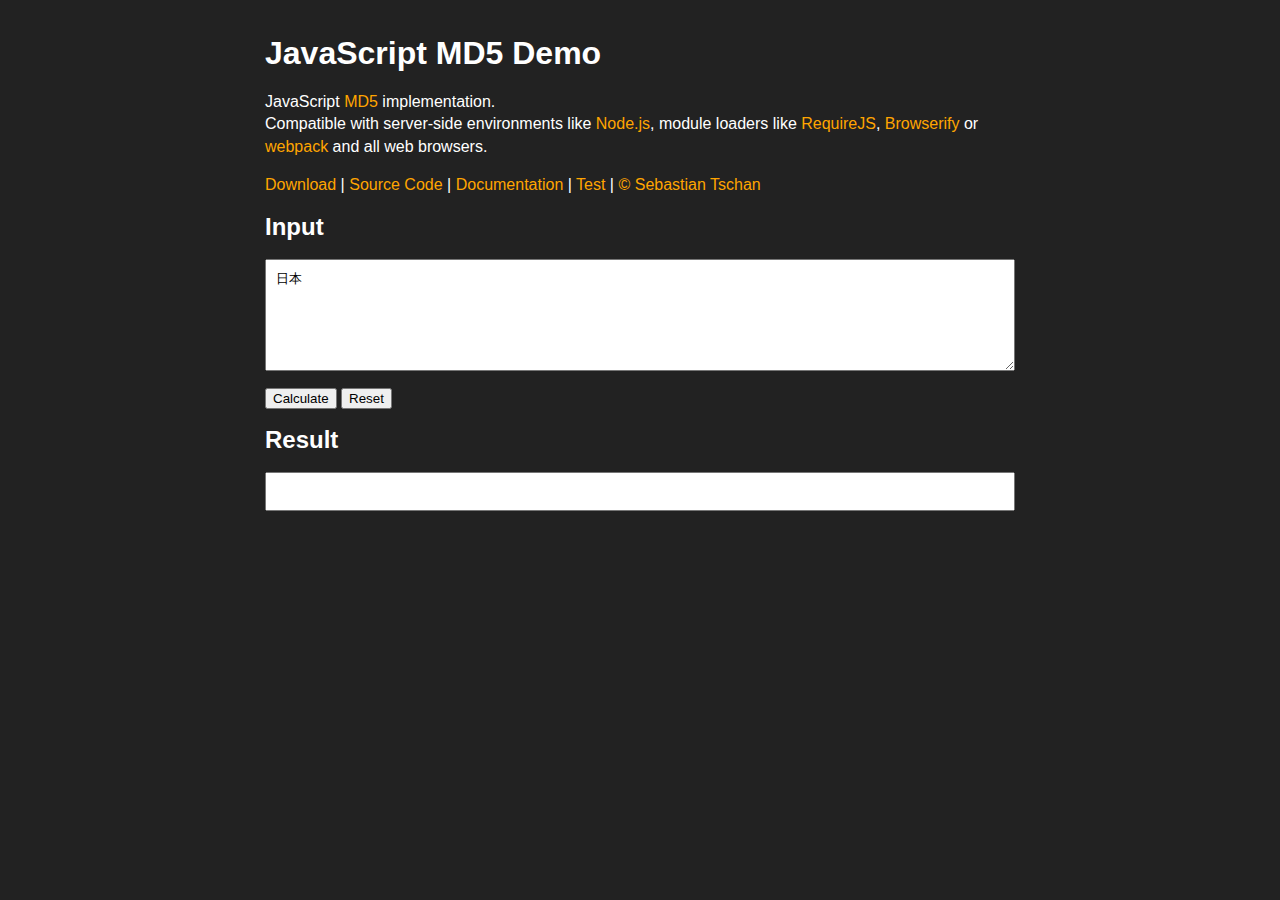
<file: happy-web/src/main/webapp/static/md5/index.html>
<!DOCTYPE HTML>
<!--
/*
 * JavaScript MD5 Demo
 * https://github.com/blueimp/JavaScript-MD5
 *
 * Copyright 2011, Sebastian Tschan
 * https://blueimp.net
 *
 * Licensed under the MIT license:
 * https://opensource.org/licenses/MIT
 */
-->
<html lang="en">
<head>
<!--[if IE]>
<meta http-equiv="X-UA-Compatible" content="IE=edge,chrome=1">
<![endif]-->
<meta charset="utf-8">
<title>JavaScript MD5 Demo</title>
<meta name="description" content="JavaScript MD5 implementation. Compatible with server-side environments like Node.js, module loaders like RequireJS, Browserify or webpack and all web browsers.">
<meta name="viewport" content="width=device-width, initial-scale=1.0">
<link rel="stylesheet" href="css/demo.css">
</head>
<body>
<h1>JavaScript MD5 Demo</h1>
<p>JavaScript <a href="https://en.wikipedia.org/wiki/MD5">MD5</a> implementation.<br>
Compatible with server-side environments like <a href="http://nodejs.org/">Node.js</a>, module loaders like <a href="http://requirejs.org/">RequireJS</a>, <a href="http://browserify.org/">Browserify</a> or <a href="https://webpack.github.io/">webpack</a> and all web browsers.</p>
<ul class="navigation">
    <li><a href="https://github.com/blueimp/JavaScript-MD5/tags">Download</a></li>
    <li><a href="https://github.com/blueimp/JavaScript-MD5">Source Code</a></li>
    <li><a href="https://github.com/blueimp/JavaScript-MD5/blob/master/README.md">Documentation</a></li>
    <li><a href="test/">Test</a></li>
    <li><a href="https://blueimp.net">&copy; Sebastian Tschan</a></li>
</ul>
<form>
    <h2>Input</h2>
    <textarea rows="6" id="input"></textarea>
    <br>
    <button type="submit" id="calculate">Calculate</button>
    <button type="reset" id="reset">Reset</button>
    <h2>Result</h2>
    <input id="result">
    <br>
</form>
<script src="js/md5.js"></script>
<script src="js/demo/demo.js"></script>
</body>
</html>
</file>
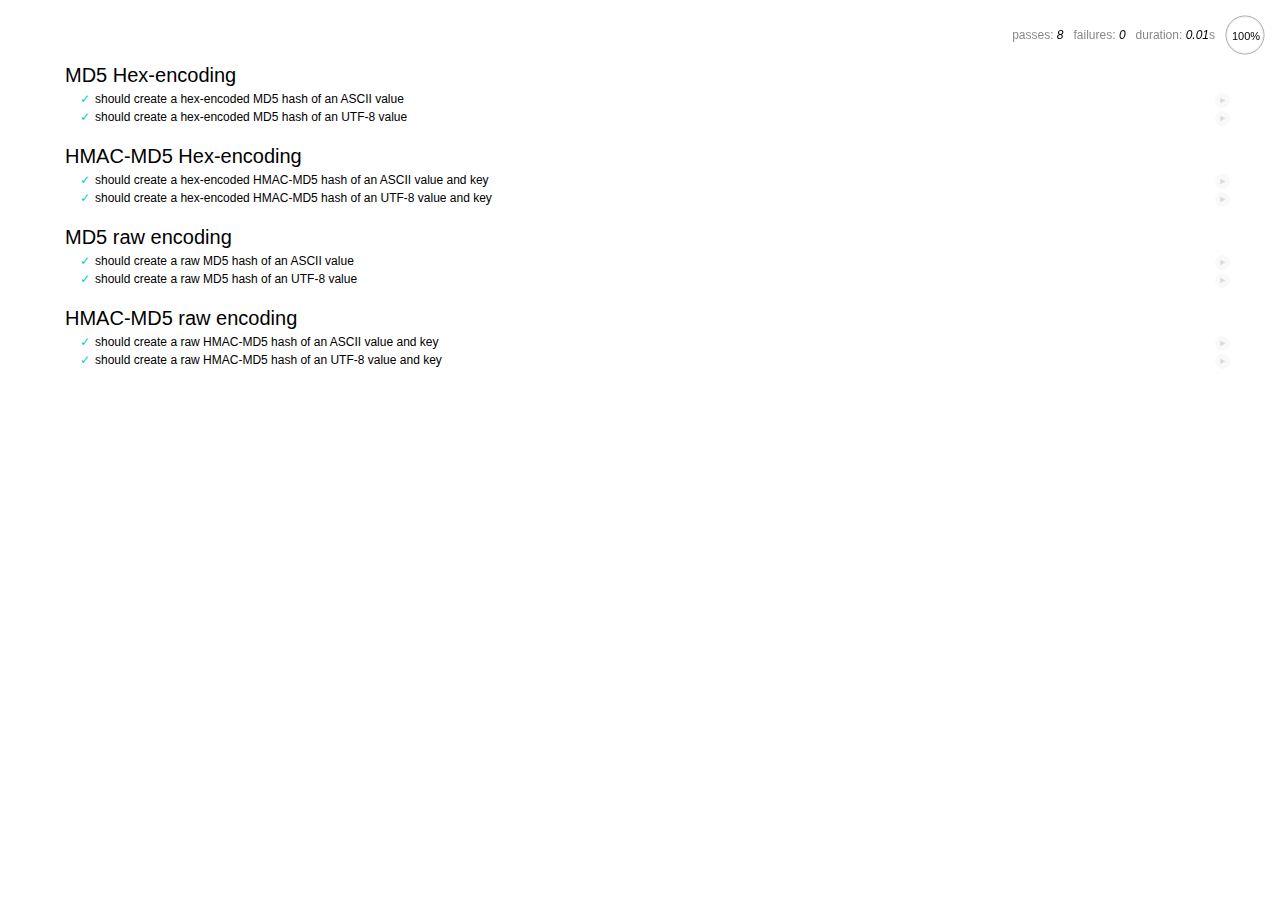
<file: happy-web/src/main/webapp/static/md5/test/index.html>
<!DOCTYPE HTML>
<!--
/*
 * JavaScript MD5 Test
 * https://github.com/blueimp/JavaScript-MD5
 *
 * Copyright 2011, Sebastian Tschan
 * https://blueimp.net
 *
 * Licensed under the MIT license:
 * https://opensource.org/licenses/MIT
 */
-->
<html lang="en">
<head>
<!--[if IE]>
<meta http-equiv="X-UA-Compatible" content="IE=edge,chrome=1">
<![endif]-->
<meta charset="utf-8">
<title>JavaScript MD5 Test</title>
<meta name="viewport" content="width=device-width, initial-scale=1.0">
<link rel="stylesheet" href="vendor/mocha.css">
</head>
<body>
<div id="mocha"></div>
<script src="vendor/mocha.js"></script>
<script src="vendor/chai.js"></script>
<script>
mocha.setup('bdd');
</script>
<script src="../js/md5.js"></script>
<script src="test.js"></script>
<script>
mocha.checkLeaks();
mocha.run();
</script>
</body>
</html>
</file>
<file: happy-web/src/main/webapp/static/md5/css/demo.css>
/*
 * JavaScript MD5 Demo CSS
 * https://github.com/blueimp/JavaScript-MD5
 *
 * Copyright 2013, Sebastian Tschan
 * https://blueimp.net
 *
 * Licensed under the MIT license:
 * https://opensource.org/licenses/MIT
 */

body {
  max-width: 750px;
  margin: 0 auto;
  padding: 1em;
  font-family: 'Lucida Grande', 'Lucida Sans Unicode', Arial, sans-serif;
  font-size: 1em;
  line-height: 1.4em;
  background: #222;
  color: #fff;
  -webkit-text-size-adjust: 100%;
      -ms-text-size-adjust: 100%;
}
a {
  color: orange;
  text-decoration: none;
}
img {
  border: 0;
  vertical-align: middle;
}
h1 {
  line-height: 1em;
}
textarea,
input {
  display: inline-block;
  width: 100%;
  -webkit-box-sizing: border-box;
     -moz-box-sizing: border-box;
          box-sizing: border-box;
  padding: 10px;
  margin: 0 0 10px;
}

@media (min-width: 481px) {
  .navigation {
    list-style: none;
    padding: 0;
  }
  .navigation li {
    display: inline-block;
  }
  .navigation li:not(:first-child):before {
    content: '| ';
  }
}

/* IE7 fixes */
*+html textarea,
*+html input {
  width: 460px;
}
</file>
<file: happy-web/src/main/webapp/static/md5/test/vendor/mocha.css>
@charset "utf-8";

body {
  margin:0;
}

#mocha {
  font: 20px/1.5 "Helvetica Neue", Helvetica, Arial, sans-serif;
  margin: 60px 50px;
}

#mocha ul,
#mocha li {
  margin: 0;
  padding: 0;
}

#mocha ul {
  list-style: none;
}

#mocha h1,
#mocha h2 {
  margin: 0;
}

#mocha h1 {
  margin-top: 15px;
  font-size: 1em;
  font-weight: 200;
}

#mocha h1 a {
  text-decoration: none;
  color: inherit;
}

#mocha h1 a:hover {
  text-decoration: underline;
}

#mocha .suite .suite h1 {
  margin-top: 0;
  font-size: .8em;
}

#mocha .hidden {
  display: none;
}

#mocha h2 {
  font-size: 12px;
  font-weight: normal;
  cursor: pointer;
}

#mocha .suite {
  margin-left: 15px;
}

#mocha .test {
  margin-left: 15px;
  overflow: hidden;
}

#mocha .test.pending:hover h2::after {
  content: '(pending)';
  font-family: arial, sans-serif;
}

#mocha .test.pass.medium .duration {
  background: #c09853;
}

#mocha .test.pass.slow .duration {
  background: #b94a48;
}

#mocha .test.pass::before {
  content: '✓';
  font-size: 12px;
  display: block;
  float: left;
  margin-right: 5px;
  color: #00d6b2;
}

#mocha .test.pass .duration {
  font-size: 9px;
  margin-left: 5px;
  padding: 2px 5px;
  color: #fff;
  -webkit-box-shadow: inset 0 1px 1px rgba(0,0,0,.2);
  -moz-box-shadow: inset 0 1px 1px rgba(0,0,0,.2);
  box-shadow: inset 0 1px 1px rgba(0,0,0,.2);
  -webkit-border-radius: 5px;
  -moz-border-radius: 5px;
  -ms-border-radius: 5px;
  -o-border-radius: 5px;
  border-radius: 5px;
}

#mocha .test.pass.fast .duration {
  display: none;
}

#mocha .test.pending {
  color: #0b97c4;
}

#mocha .test.pending::before {
  content: '◦';
  color: #0b97c4;
}

#mocha .test.fail {
  color: #c00;
}

#mocha .test.fail pre {
  color: black;
}

#mocha .test.fail::before {
  content: '✖';
  font-size: 12px;
  display: block;
  float: left;
  margin-right: 5px;
  color: #c00;
}

#mocha .test pre.error {
  color: #c00;
  max-height: 300px;
  overflow: auto;
}

#mocha .test .html-error {
  overflow: auto;
  color: black;
  line-height: 1.5;
  display: block;
  float: left;
  clear: left;
  font: 12px/1.5 monaco, monospace;
  margin: 5px;
  padding: 15px;
  border: 1px solid #eee;
  max-width: 85%; /*(1)*/
  max-width: -webkit-calc(100% - 42px);
  max-width: -moz-calc(100% - 42px);
  max-width: calc(100% - 42px); /*(2)*/
  max-height: 300px;
  word-wrap: break-word;
  border-bottom-color: #ddd;
  -webkit-box-shadow: 0 1px 3px #eee;
  -moz-box-shadow: 0 1px 3px #eee;
  box-shadow: 0 1px 3px #eee;
  -webkit-border-radius: 3px;
  -moz-border-radius: 3px;
  border-radius: 3px;
}

#mocha .test .html-error pre.error {
  border: none;
  -webkit-border-radius: 0;
  -moz-border-radius: 0;
  border-radius: 0;
  -webkit-box-shadow: 0;
  -moz-box-shadow: 0;
  box-shadow: 0;
  padding: 0;
  margin: 0;
  margin-top: 18px;
  max-height: none;
}

/**
 * (1): approximate for browsers not supporting calc
 * (2): 42 = 2*15 + 2*10 + 2*1 (padding + margin + border)
 *      ^^ seriously
 */
#mocha .test pre {
  display: block;
  float: left;
  clear: left;
  font: 12px/1.5 monaco, monospace;
  margin: 5px;
  padding: 15px;
  border: 1px solid #eee;
  max-width: 85%; /*(1)*/
  max-width: -webkit-calc(100% - 42px);
  max-width: -moz-calc(100% - 42px);
  max-width: calc(100% - 42px); /*(2)*/
  word-wrap: break-word;
  border-bottom-color: #ddd;
  -webkit-box-shadow: 0 1px 3px #eee;
  -moz-box-shadow: 0 1px 3px #eee;
  box-shadow: 0 1px 3px #eee;
  -webkit-border-radius: 3px;
  -moz-border-radius: 3px;
  border-radius: 3px;
}

#mocha .test h2 {
  position: relative;
}

#mocha .test a.replay {
  position: absolute;
  top: 3px;
  right: 0;
  text-decoration: none;
  vertical-align: middle;
  display: block;
  width: 15px;
  height: 15px;
  line-height: 15px;
  text-align: center;
  background: #eee;
  font-size: 15px;
  -webkit-border-radius: 15px;
  -moz-border-radius: 15px;
  border-radius: 15px;
  -webkit-transition:opacity 200ms;
  -moz-transition:opacity 200ms;
  -o-transition:opacity 200ms;
  transition: opacity 200ms;
  opacity: 0.3;
  color: #888;
}

#mocha .test:hover a.replay {
  opacity: 1;
}

#mocha-report.pass .test.fail {
  display: none;
}

#mocha-report.fail .test.pass {
  display: none;
}

#mocha-report.pending .test.pass,
#mocha-report.pending .test.fail {
  display: none;
}
#mocha-report.pending .test.pass.pending {
  display: block;
}

#mocha-error {
  color: #c00;
  font-size: 1.5em;
  font-weight: 100;
  letter-spacing: 1px;
}

#mocha-stats {
  position: fixed;
  top: 15px;
  right: 10px;
  font-size: 12px;
  margin: 0;
  color: #888;
  z-index: 1;
}

#mocha-stats .progress {
  float: right;
  padding-top: 0;

  /**
   * Set safe initial values, so mochas .progress does not inherit these
   * properties from Bootstrap .progress (which causes .progress height to
   * equal line height set in Bootstrap).
   */
  height: auto;
  -webkit-box-shadow: none;
  -moz-box-shadow: none;
  box-shadow: none;
  background-color: initial;
}

#mocha-stats em {
  color: black;
}

#mocha-stats a {
  text-decoration: none;
  color: inherit;
}

#mocha-stats a:hover {
  border-bottom: 1px solid #eee;
}

#mocha-stats li {
  display: inline-block;
  margin: 0 5px;
  list-style: none;
  padding-top: 11px;
}

#mocha-stats canvas {
  width: 40px;
  height: 40px;
}

#mocha code .comment { color: #ddd; }
#mocha code .init { color: #2f6fad; }
#mocha code .string { color: #5890ad; }
#mocha code .keyword { color: #8a6343; }
#mocha code .number { color: #2f6fad; }

@media screen and (max-device-width: 480px) {
  #mocha {
    margin: 60px 0px;
  }

  #mocha #stats {
    position: absolute;
  }
}
</file>
